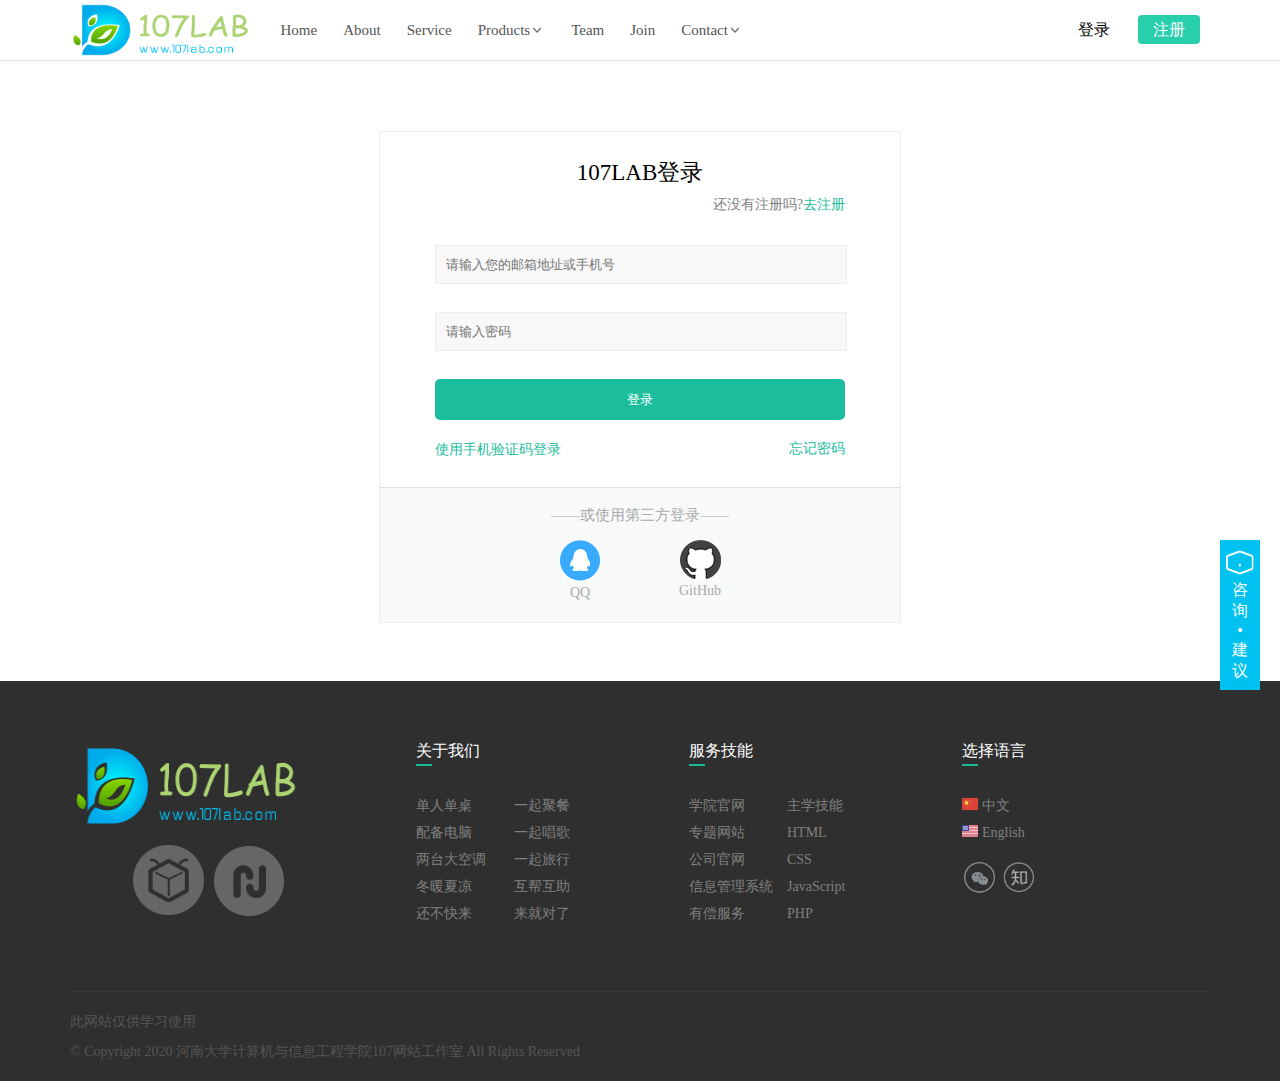
<file: index.html>
<!DOCTYPE html>
<head>
    <meta charset="UTF-8">
    <meta name="viewport" content="width=device-width, initial-scale=1.0">
    <title>107网站工作室第一次考核</title>
    <link rel="stylesheet" href="./css/index.css">
    <script src="http://libs.baidu.com/jquery/2.1.4/jquery.min.js"></script>
</head>
<body>
    <!-- Header Start -->
    <div class="header">
        <div class="headerContent">
            <div class="logo">
                <img src="./images/logo.png">
            </div>
            <div class="menu">
                <ul> 
                    <li><a href="">Home</a></li>
                    <li><a href="">About</a></li>
                    <li><a href="">Service</a></li>
                    <li><a href="">Products<img src="./images/fa-angle-down.png"></a></li>
                    <li><a href="">Team</a></li>
                    <li><a href="">Join</a></li>
                    <li><a href="">Contact<img src="./images/fa-angle-down.png"></a></li>
                </ul>
            </div>
            <div class="rightMenu">
                <div class="login"><a href="">登录</a></div>
                <div class="register,active"><a href="" class="active">注册</a></div>
            </div>
        </div>
    </div>
    <!-- Header End -->

    <!-- Content Start -->
    <div class="content">
        <div class="loginContent">
            <div class="idLogin">
                <div class="loginHeader">
                    <h2>107LAB登录</h2>
                    <p>还没有注册吗?<a href="">去注册</a></p>
                </div>
                <div class="loginByEmail">
                    <input type="text" name="" placeholder="请输入您的邮箱地址或手机号">
                    <input type="password" name="" placeholder="请输入密码">
                </div>
                <button class="submit" type="submit">登录</button>
                <div class="otherContent">
                    <a href="">使用手机验证码登录</a>
                    <a href="">忘记密码</a>
                </div>
            </div>
            <div class="thirdPartLogin">
                <p align=center>——或使用第三方登录——</p>
                <div class="qqGithub">
                    <div class="qq">
                        <img src="./images/qq.png">
                        <span>QQ</span>
                    </div>
                    <div class="github">
                        <img src="./images/github.png">
                        <span>GitHub</span>
                    </div>
                </div>
            </div>

        </div>
        
    </div>
    <!-- Content End -->

    <!-- Footer Start -->
    <div class="footer">
        <div class="footerContent">
            <div class="footerTop">
                <div class="footerLogo">
                    <p>
                        <img src="./images/logo.png">
                    </p>                  
                    <p>
                        <a href=""><img src="./images/tracup.png"></a>
                        <a href=""><img src="./images/frontjs.png"></a>
                    </p>
                </div>
                <div class="about asl">
                    <p><span>关</span>于我们</p>
                    <ul>
                        
                        <li><a href="">单人单桌</a></li>
                        <li><a href="">配备电脑</a></li>
                        <li><a href="">两台大空调</a></li>
                        <li><a href="">冬暖夏凉</a></li>
                        <li><a href="">还不快来</a></li>
                    </ul>
                    <ul>
                        <li><a href="">一起聚餐</a></li>
                        <li><a href="">一起唱歌</a></li>
                        <li><a href="">一起旅行</a></li>
                        <li><a href="">互帮互助</a></li>
                        <li><a href="">来就对了</a></li>
                    </ul>
                </div>
                <div class="service asl">
                     <p><span>服</span>务技能</p>
                    <ul>
                        <li><a href="">学院官网</a></li>
                        <li><a href="">专题网站</a></li>
                        <li><a href="">公司官网</a></li>
                        <li><a href="">信息管理系统</a></li>
                        <li><a href="">有偿服务</a></li>
                    </ul>
                    <ul>
                        <li><a href="">主学技能</a></li>
                        <li><a href="">HTML</a></li>
                        <li><a href="">CSS</a></li>
                        <li><a href="">JavaScript</a></li>
                        <li><a href="">PHP</a></li>
                    </ul>
                </div> 
                <div class="language asl">
                    <p><span>选</span>择语言</p>
                    <ul>
                        <li>
                            <img src="./images/language_chinese.png">
                            <a href="">中文</a>
                        </li>
                        <li>
                            <img src="./images/language_english.png">
                            <a href="">English</a>
                        </li>
                        
                    </ul>
                    <p class="wxzh">
                        <img src="./images/weixin.png">
                        <img src="./images/zhihu.png">
                    </p>
                </div>
            </div>
            <div class="footerBottom">
                <p>此网站仅供学习使用</p>
                <p> © Copyright 2020 河南大学计算机与信息工程学院107网站工作室</a> All Rights Reserved</p>
            </div>                   
        </div>
    </div>
    <!-- Footer End -->
    <div class="advice">
        <span>咨询 <br> • <br> 建议</span>
    </div>
<!-- <script type="text/javascript">
//禁用右键（防止右键查看源代码）
if (window.Event)
document.captureEvents(Event.MOUSEUP);
function nocontextmenu()
{
event.cancelBubble = true
event.returnValue = false;
return false;
}
function norightclick(e)
{if (window.Event)
{
if (e.which == 2 || e.which == 3)
return false;
}
else
if (event.button == 2 || event.button == 3)
{
event.cancelBubble = true
event.returnValue = false;
return false;
}
}
document.oncontextmenu = nocontextmenu; // for IE5+
document.onmousedown = norightclick; // for all others

//禁止任何键盘敲击事件（防止F12和shift+ctrl+i调起开发者工具） 
window.onkeydown = window.onkeyup = window.onkeypress = function () { 
window.event.returnValue = false; 
    return false; 
} 
//如果用户在工具栏调起开发者工具，那么判断浏览器的可视高度和可视宽度是否有改变，如有改变则关闭本页面 
var h = window.innerHeight,w=window.innerWidth; 
window.onresize = function () { 
    if (h!= window.innerHeight||w!=window.innerWidth){
        alert("你看不到源码的，好好写吧!!!") 
        window.location = "about:blank"; 
    } 
} 
</script> -->
</body>
</html>
</file>
<file: css/index.css>
/********************
*水平有限，仅供参考
*By 107网站工作室
********************/
*{
    margin: 0;
    padding: 0;
}
body{
    min-width: 1200px;
}
li{
    list-style: none;
}
a{
    text-decoration-line: none;
    color:rgb(27,189,157);
}

/* Header Start */
.header{
    width:100%;
    height:60px; 
    border-bottom:0.1px solid #ddd; 
}
.header .headerContent{
    width:1145px;
    height:60px;
    margin:0 auto;
}
.header .logo{
    width:200px;
    height:60px;
    float:left;
}
.header .logo img{
    width:200px;
    height:60px;
}
.header .menu{
    height:60px;
    float:left;
}
.header .menu ul{
    height:60px;
}
.header .menu ul li{
    float:left;
    line-height: 60px;
}
.header .menu ul li a{
    padding:10px 13px;
    font-size: 15px;
    color:#555;
}
.header .menu ul li a img{
    width:15px;
    height:11px;
}
.header .rightMenu{
    width:150px;
    float:right;
    text-align: center;
}
.header .rightMenu .register,.login{
    float:left; 
}
.header .rightMenu a{
    height:34px;
    color:black;
    line-height: 60px;
    padding:6px 15px;
}
.header .rightMenu .active{
    background-color: #29CEAD;
    border-radius: 4px;
    color:#fff;
}
/* Header End */

/* Content Start */
.content{
    width:100%;
    height:550px;
}
.loginContent{
    width:520px;
    height:490px;
    margin:70px auto;
    border:1px solid #eee;
    overflow: hidden;
}
.idLogin{
    width:410px;
    height:305px;
    margin:0 auto;
}
.loginHeader{
    height:60px;
    margin-top: 25px;
}
.loginHeader h2{
    text-align: center;
    font-size: 23px;
    font-weight: 400;
    margin-bottom: 8px;
}
.loginHeader p{
    float:right;
    color:grey;
    font-size: 14px;
}
.loginByEmail input{
    width:400px;
    height:37px;
    margin-top: 28px;
    padding-left: 10px;
    background-color: rgba(248,248,248,1);
    border:1px solid #eee;
}
.idLogin .submit{
    height:41px;
    width:410px;
    margin-top: 28px;
    background-color: rgb(27,189,157);
    color:#fff;
    border:none;
    border-radius: 5px;
    margin-bottom: 20px;
    outline: none;
}
.otherContent a{
    color:rgb(27,189,157);
    font-size: 14px;
}
.otherContent a:nth-child(2){
    float:right;
}
.thirdPartLogin{
    height:140px;
    width:100%;
    margin:25px auto;
    background-color: rgb(248,249,249);
    text-align: center;
    border-top: 1px solid #ddd;
}
.thirdPartLogin p{
    padding-top: 18px;
    color:#aaa;
    font-size: 14.5px;
}
.qqGithub{
    width:170px;
    margin:15px auto;
    font-size: 14px;
    color:#aaa;
}
.qq{
    width:50px;
    height:100px;
    float:left;
}
.qq span{
    width:50px;
}
.github{
    width:50px;
    float:right;
}
/* Content End */

/* Footer Start */
.footer{
    width:100%;
    background-color: #2f2f2f;
    height:400px;
}
.footerContent{
    width:90%;
    height:340px;
    margin:0 auto;
    padding-top: 60px;
}
.footerTop{
    height:250px;
    width:1140px;
    margin:0 auto;
}
.footerLogo{
    width:300px;
    height:250px;
    float:left; 
    margin-right: 18px;
}
.footerLogo p:nth-child(1) img{
    width:250px;
    height:90px;
}
.footerLogo p:nth-child(2){
    margin-top: 8px;
    width: 240px;
    float:right;
}
.footerLogo p:nth{
    width:50px;
    margin-left: 25px;
}
.about,.service,.language{
    width:245px;
    height:250px;
    float:left;
    margin-left: 28px;
}
.asl p{
    color:#fff;
    text-align:left;
    margin-bottom: 10px;
}
.asl p span{
    border-bottom: 2px solid #1abc9c;
    padding: 5px 0;
}
.asl ul{
    text-align: left;
    margin: 20px 0 0;
    padding: 0;
    width: 40%;
    float: left;
}
.asl ul li{
    line-height: 26px;
}
.asl ul a{
    color:grey;
    font-size: 14px;
}
.wxzh{
    margin-top: 98px;
    width: 128px;
}
.wxzh img{
    width:35px;
}
.footerBottom{
    width: 1140px;
    height:70px;
    margin:0 auto;
    border-top: 1px solid #3a3a3a;
    padding-top: 15px;
}
.footerBottom p{
    line-height: 30px;
    color:#555555;
    font-size: 14px;
}
/* Footer End */

/* Advice Start */
.advice{
    width: 20px;
    height: 100px;
    background: url(../images/zixun.png) no-repeat top;
    background-size: 35px 26px;
    background-position-y: 10px;
    background-color: rgb(0,194,240);
    position: fixed;
    right: 20px;
    top: 60vh;
    color: #fff;
    font-weight: 100;
    padding: 10px;
    padding-top: 40px;
    font-size: 16px;    
    text-align: center;
}
/* Advice End */
</file>
